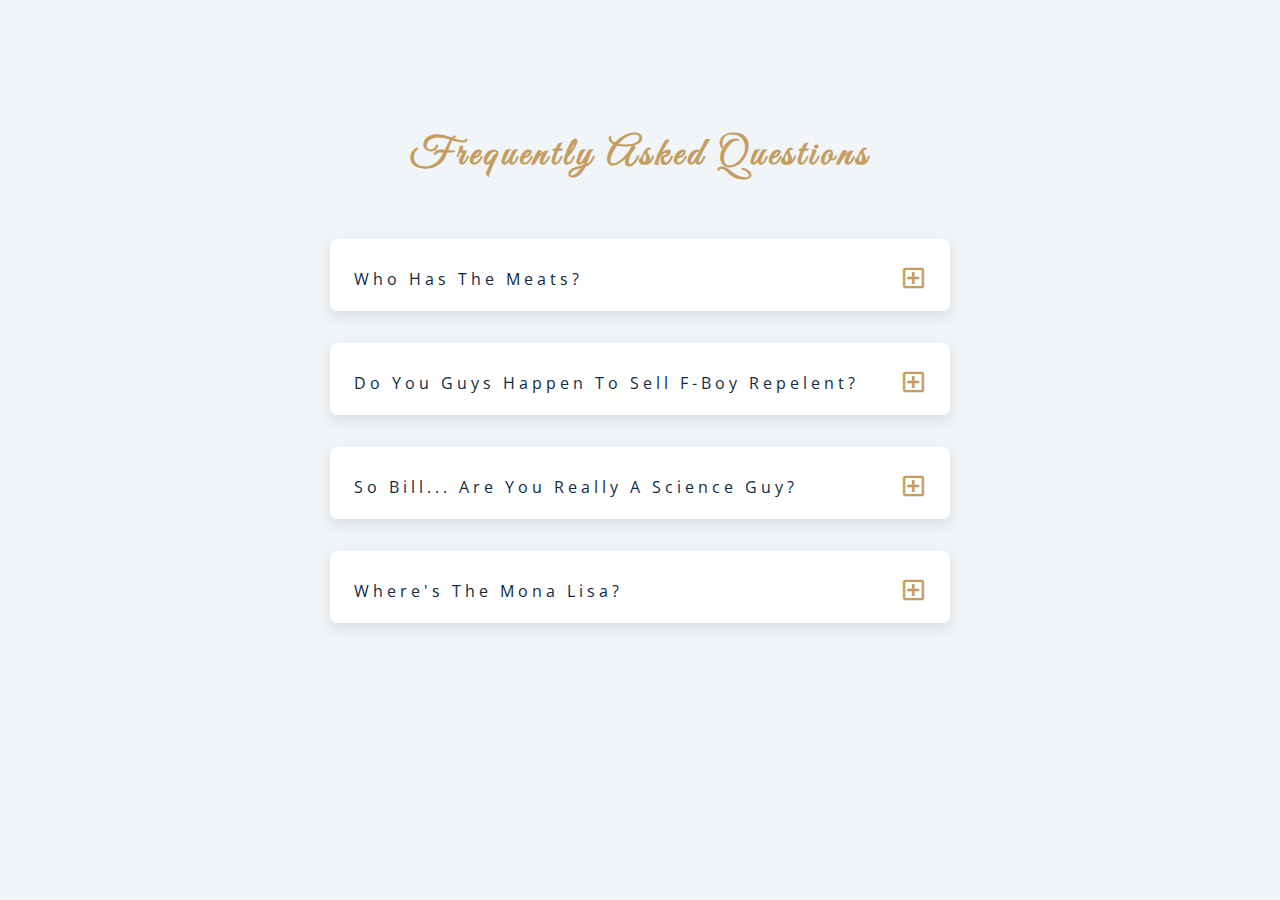
<file: follow-along/index.html>
<!DOCTYPE html>
<html lang="en">
  <head>
    <meta charset="UTF-8" />
    <meta name="viewport" content="width=device-width, initial-scale=1.0" />
    <title>Q & A</title>
    <!-- font-awesome -->
    <link
      rel="stylesheet"
      href="https://cdnjs.cloudflare.com/ajax/libs/font-awesome/5.14.0/css/all.min.css"
    />
    <!-- extra fonts -->
    <link
      href="https://fonts.googleapis.com/css?family=Great+Vibes&display=swap"
      rel="stylesheet"
    />
    <!-- styles -->
    <link rel="stylesheet" href="styles.css" />
    <script src="app.js" defer></script>
  </head>
  <body>
    <section class="questions">
      <!--  title -->
      <div class="title">
        <h2>Frequently Asked Questions</h2>
      </div>
      <!-- the actual questions -->
      <div class="section-center">

        <!-- single question -->
        <article class="question">
          <div class="question-title">
            <p>Who has the meats?</p>
            <button type="button" class="question-btn">
              <span class="plus-icon">
                <i class="far fa-plus-square"></i>
              </span>
              <span class="minus-icon">
                <i class="far fa-minus-square"></i>
              </span>
            </button>
          </div>
            <div class="question-text">
              <p>Arby's has the meats.</p>
            </div>
        </article>
        <!-- END single question -->

        <article class="question">
          <div class="question-title">
            <p>Do you guys happen to sell f-boy repelent?</p>
            <button type="button" class="question-btn">
              <span class="plus-icon">
                <i class="far fa-plus-square"></i>
              </span>
              <span class="minus-icon">
                <i class="far fa-minus-square"></i>
              </span>
            </button>
          </div>
            <div class="question-text">
              <p>Sir this is a wendys</p>
            </div>
      
        </article>

        <article class="question">
          <div class="question-title">
            <p>So Bill... are you really a science guy?</p>
            <button type="button" class="question-btn">
              <span class="plus-icon">
                <i class="far fa-plus-square"></i>
              </span>
              <span class="minus-icon">
                <i class="far fa-minus-square"></i>
              </span>
            </button>
          </div>
            <div class="question-text">
              <p>-\/\\/\<em>-I am a fasaued-</em>\/\\/\-</p>
            </div>
          
        </article>

        <article class="question">
          <div class="question-title">
            <p>Where's the mona lisa?</p>
            <button type="button" class="question-btn">
              <span class="plus-icon">
                <i class="far fa-plus-square"></i>
              </span>
              <span class="minus-icon">
                <i class="far fa-minus-square"></i>
              </span>
            </button>
          </div>
            <div class="question-text">
              <p>idk, somewhere in France.</p>
            </div>
        </article>
      </div>
    </section>
  </body>
</html>
</file>
<file: follow-along/styles.css>
/*
=============== 
Fonts
===============
*/
@import url("https://fonts.googleapis.com/css?family=Open+Sans|Roboto:400,700&display=swap");

/*
=============== 
Variables
===============
*/

:root {
  /* dark shades of primary color*/
  --clr-primary-1: hsl(205, 86%, 17%);
  --clr-primary-2: hsl(205, 77%, 27%);
  --clr-primary-3: hsl(205, 72%, 37%);
  --clr-primary-4: hsl(205, 63%, 48%);
  /* primary/main color */
  --clr-primary-5: #49a6e9;
  /* lighter shades of primary color */
  --clr-primary-6: hsl(205, 89%, 70%);
  --clr-primary-7: hsl(205, 90%, 76%);
  --clr-primary-8: hsl(205, 86%, 81%);
  --clr-primary-9: hsl(205, 90%, 88%);
  --clr-primary-10: hsl(205, 100%, 96%);
  /* darkest grey - used for headings */
  --clr-grey-1: hsl(209, 61%, 16%);
  --clr-grey-2: hsl(211, 39%, 23%);
  --clr-grey-3: hsl(209, 34%, 30%);
  --clr-grey-4: hsl(209, 28%, 39%);
  /* grey used for paragraphs */
  --clr-grey-5: hsl(210, 22%, 49%);
  --clr-grey-6: hsl(209, 23%, 60%);
  --clr-grey-7: hsl(211, 27%, 70%);
  --clr-grey-8: hsl(210, 31%, 80%);
  --clr-grey-9: hsl(212, 33%, 89%);
  --clr-grey-10: hsl(210, 36%, 96%);
  --clr-white: #fff;
  --clr-red-dark: hsl(360, 67%, 44%);
  --clr-red-light: hsl(360, 71%, 66%);
  --clr-green-dark: hsl(125, 67%, 44%);
  --clr-green-light: hsl(125, 71%, 66%);
  --clr-gold: #c59d5f;
  --clr-black: #222;
  --ff-primary: "Roboto", sans-serif;
  --ff-secondary: "Open Sans", sans-serif;
  --transition: all 0.3s linear;
  --spacing: 0.25rem;
  --radius: 0.5rem;
  --light-shadow: 0 5px 15px rgba(0, 0, 0, 0.1);
  --dark-shadow: 0 5px 15px rgba(0, 0, 0, 0.2);
  --max-width: 1170px;
  --fixed-width: 620px;
}
/*
=============== 
Global Styles
===============
*/

*,
::after,
::before {
  margin: 0;
  padding: 0;
  box-sizing: border-box;
}
body {
  font-family: var(--ff-secondary);
  background: var(--clr-grey-10);
  color: var(--clr-grey-1);
  line-height: 1.5;
  font-size: 0.875rem;
}
ul {
  list-style-type: none;
}
a {
  text-decoration: none;
}
img:not(.logo) {
  width: 100%;
}
img {
  display: block;
}

h1,
h2,
h3,
h4 {
  letter-spacing: var(--spacing);
  text-transform: capitalize;
  line-height: 1.25;
  margin-bottom: 0.75rem;
  font-family: var(--ff-primary);
}
h1 {
  font-size: 3rem;
}
h2 {
  font-size: 2rem;
}
h3 {
  font-size: 1.25rem;
}
h4 {
  font-size: 0.875rem;
}
p {
  margin-bottom: 1.25rem;
  color: var(--clr-grey-5);
}
@media screen and (min-width: 800px) {
  h1 {
    font-size: 4rem;
  }
  h2 {
    font-size: 2.5rem;
  }
  h3 {
    font-size: 1.75rem;
  }
  h4 {
    font-size: 1rem;
  }
  body {
    font-size: 1rem;
  }
  h1,
  h2,
  h3,
  h4 {
    line-height: 1;
  }
}
/*  global classes */

.btn {
  text-transform: uppercase;
  background: transparent;
  color: var(--clr-black);
  padding: 0.375rem 0.75rem;
  letter-spacing: var(--spacing);
  display: inline-block;
  transition: var(--transition);
  font-size: 0.875rem;
  border: 2px solid var(--clr-black);
  cursor: pointer;
  box-shadow: 0 1px 3px rgba(0, 0, 0, 0.2);
  border-radius: var(--radius);
}
.btn:hover {
  color: var(--clr-white);
  background: var(--clr-black);
}
/* section */
.section {
  padding: 5rem 0;
}

.section-center {
  width: 90vw;
  margin: 0 auto;
  max-width: 1170px;
}
@media screen and (min-width: 992px) {
  .section-center {
    width: 95vw;
  }
}
main {
  min-height: 100vh;
  display: grid;
  place-items: center;
}
/*
=============== 
Questions
===============
*/
.title {
  margin-top: 15vh;
  margin-bottom: 4rem;
}
.title h2 {
  color: var(--clr-gold);
  font-family: "Great Vibes", cursive;
  text-align: center;
}
.section-center {
  max-width: var(--fixed-width);
}
.question {
  background: var(--clr-white);
  border-radius: var(--radius);
  box-shadow: var(--light-shadow);
  padding: 1.5rem 1.5rem 0 1.5rem;
  margin-bottom: 2rem;
}
.question-title {
  display: flex;
  justify-content: space-between;
  align-items: center;
  text-transform: capitalize;
  padding-bottom: 1rem;
}
.question-title p {
  margin-bottom: 0;
  letter-spacing: var(--spacing);
  color: var(--clr-grey-1);
}
.question-btn {
  font-size: 1.5rem;
  background: transparent;
  border-color: transparent;
  cursor: pointer;
  color: var(--clr-gold);
  transition: var(--transition);
}
.question-btn:hover {
  transform: rotate(90deg);
}
.question-text {
  padding: 1rem 0 1.5rem 0;
  border-top: 1px solid rgba(0, 0, 0, 0.2);
}
.question-text p {
  margin-bottom: 0;
}
/* hide text  */
 .question-text {
  display: none;
}
.show-text .question-text {
  display: block;
}
.minus-icon {
  display: none;
}
.show-text .minus-icon {
  display: inline;
}
.show-text .plus-icon {
  display: none;
}
</file>
